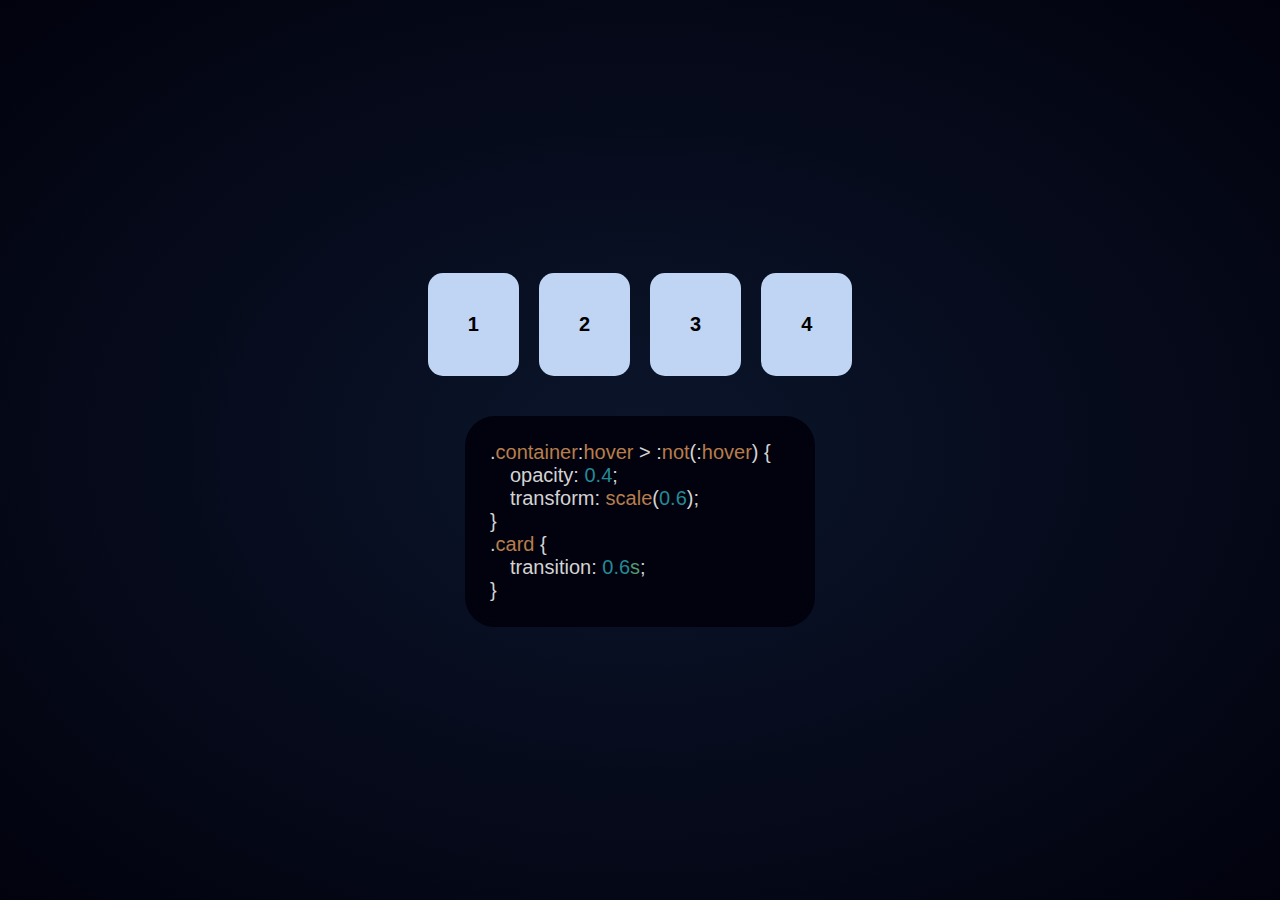
<file: index.html>
<!DOCTYPE html>
<html lang="en">
<head>
    <meta charset="UTF-8">
    <meta name="viewport" content="width=device-width, initial-scale=1.0">
    <title>Scroll Animation</title>
    <link rel="stylesheet" href="your_name.css">
</head>
<body>
<div class="box">
    <div class="container">
        <div class="card">1</div>
        <div class="card">2</div>
        <div class="card">3</div>
        <div class="card">4</div>
    </div>
    <div class="code">
        <div id="flex"> .<div class="orange">container</div>:<div class="orange">hover</div>&nbsp>&nbsp:<div class="orange">not</div>(:<div class="orange">hover</div>)&nbsp{</div>
        <div><div class="set">opacity:&nbsp<div class="blue">0.4</div>;</div></div>
        <div><div class="set">transform:&nbsp<div class="orange">scale</div>(<div class="blue">0.6</div>);</div></div>
        }
        <div id="flex">. <div class="orange">card</div>&nbsp{</div>
        <div id="flex"><div class="set">transition:</div>&nbsp<div class="blue">0.6</div><div class="green">s</div>;</div>
        }
    </div>
</div>
</body>
</html>
</file>
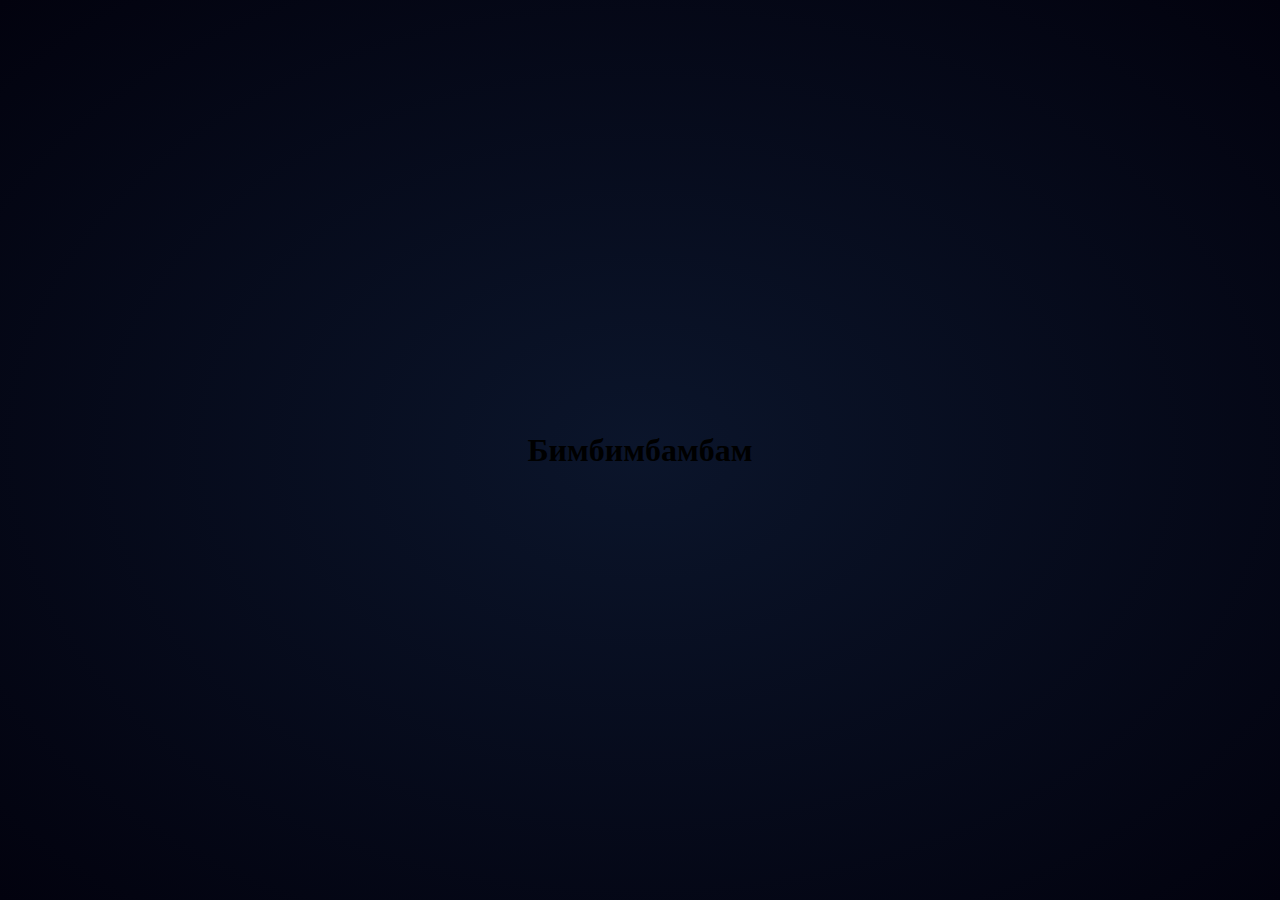
<file: base.html>
<!DOCTYPE html>
<html lang="en">
<head>
    <meta charset="UTF-8">
    <title>My Website</title>
    <link rel="stylesheet" type="text/css" href="main.css">
</head>
<body>
    <h1>Бимбимбамбам</h1>
</body>
</html>
</file>
<file: your_name.css>
.container:hover > :not(:hover) {
    opacity: 0.4;
    transform: scale(0.6);
}
.container {
    display: flex;
}
.card {
    margin-left: 10px;
    margin-right: 10px;
    background: #C0D5F3;
    font-family: 'Poppins', sans-serif;
    font-size: 20px;
    font-weight: bold;
    border-radius: 15px;
    padding: 40px;
    transition: 0.6s;
}
.box {
    display: grid;
    place-items: center;
}
body {
    background: radial-gradient(#0B152B, #02020E);
    margin: 0;
    padding: 0;
    display: flex;
    justify-content: center;
    align-items: center;
    height: 100vh;
}
.code {
    font-family: 'Work Sans', sans-serif;
    font-size: 20px;
    margin-top: 40px;
    border: 5px solid #02020E;
    border-radius: 30px;
    color: lightgray;
    display: grid;
    padding: 20px;
    width: 300px;
    background-color: #02020E;
}
.set {
    margin-left: 20px;
    display: flex;
}
.orange {
    color: #b77d4c;
}
.blue {
    color: #248A96;
}
.green {
    color: #519971;
}
#flex {
    display: flex;
}
</file>
<file: main.css>
.container:hover > :not(:hover) {
    opacity: 0.4;
    transform: scale(0.6);
}
.container {
    display: flex;
}
.card {
    margin-left: 10px;
    margin-right: 10px;
    background: #C0D5F3;
    font-family: 'Poppins', sans-serif;
    font-size: 20px;
    font-weight: bold;
    border-radius: 15px;
    padding: 40px;
    transition: 0.6s;
}
.box {
    display: grid;
    place-items: center;
}
body {
    background: radial-gradient(#0B152B, #02020E);
    margin: 0;
    padding: 0;
    display: flex;
    justify-content: center;
    align-items: center;
    height: 100vh;
}
.code {
    font-family: 'Work Sans', sans-serif;
    font-size: 20px;
    margin-top: 40px;
    border: 5px solid #02020E;
    border-radius: 30px;
    color: lightgray;
    display: grid;
    padding: 20px;
    width: 300px;
    background-color: #02020E;
}
.set {
    margin-left: 20px;
    display: flex;
}
.orange {
    color: #b77d4c;
}
.blue {
    color: #248A96;
}
.green {
    color: #519971;
}
#flex {
    display: flex;
}
</file>
